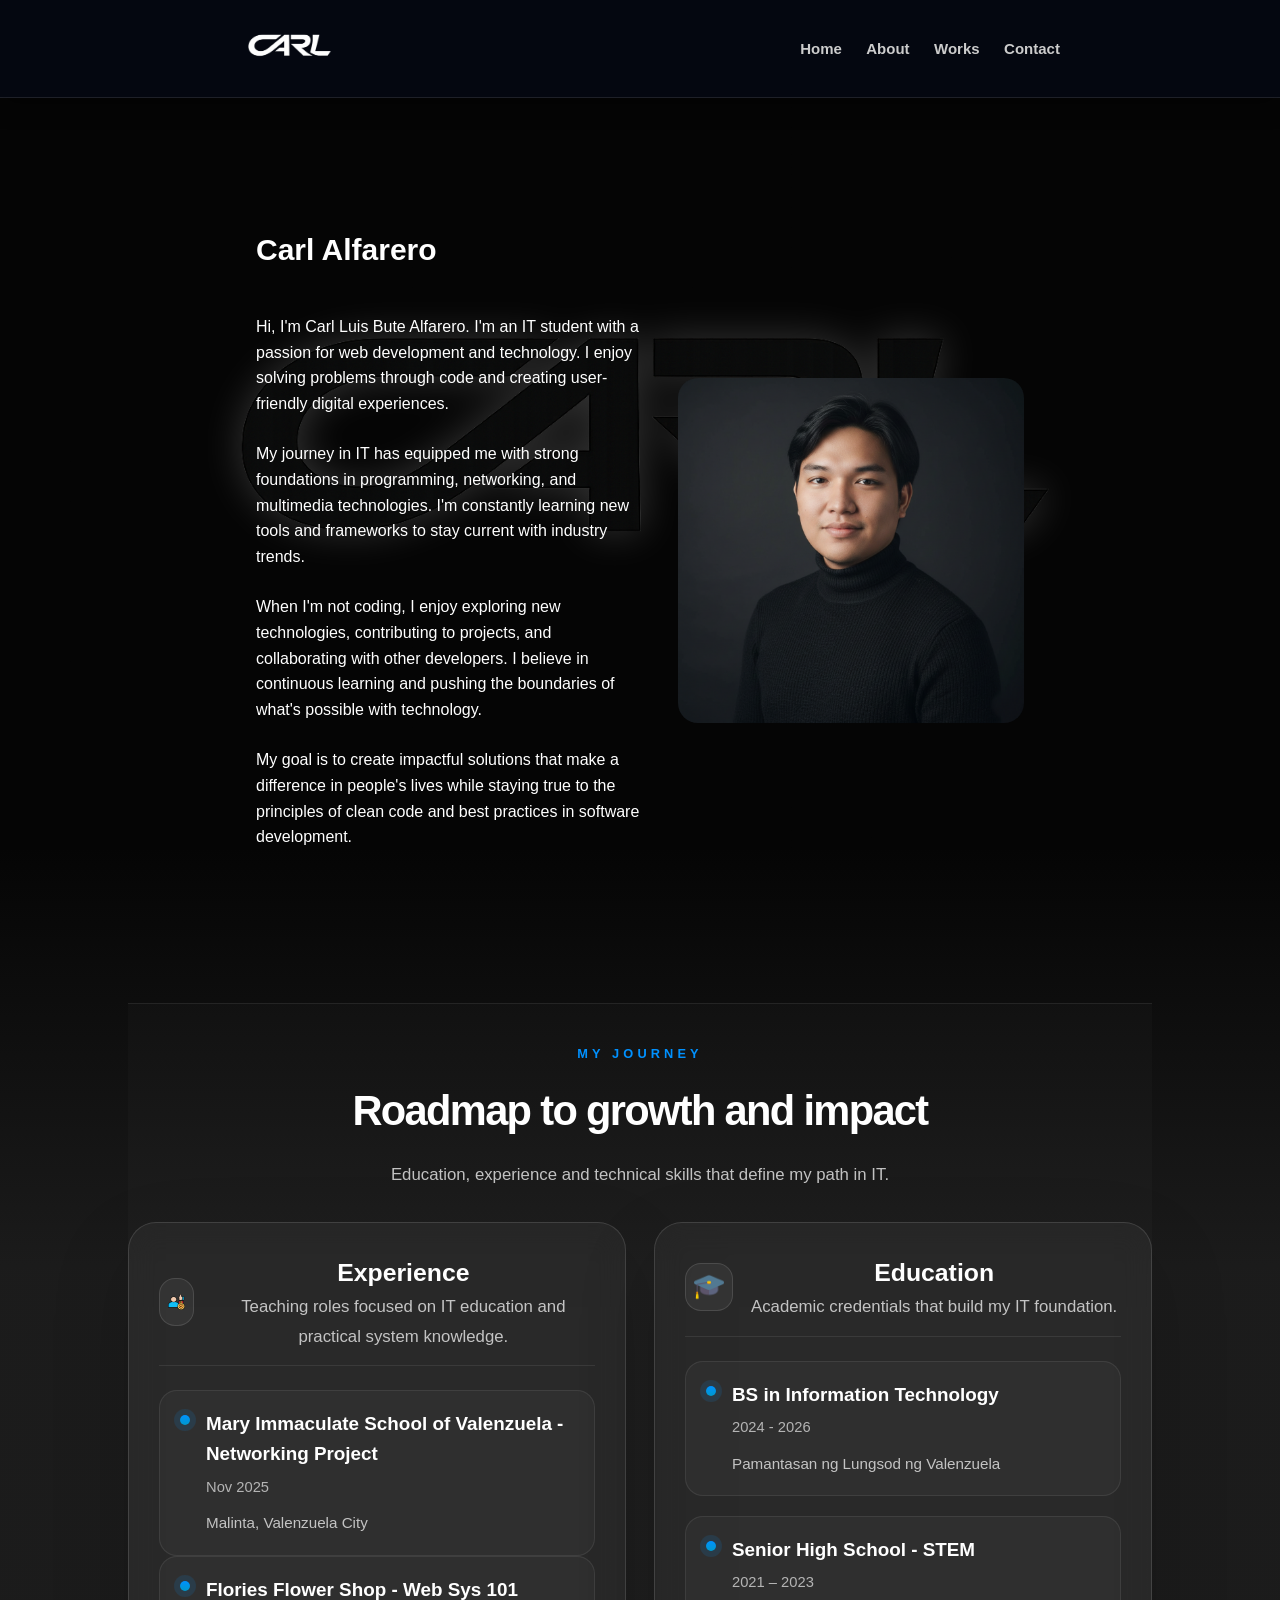
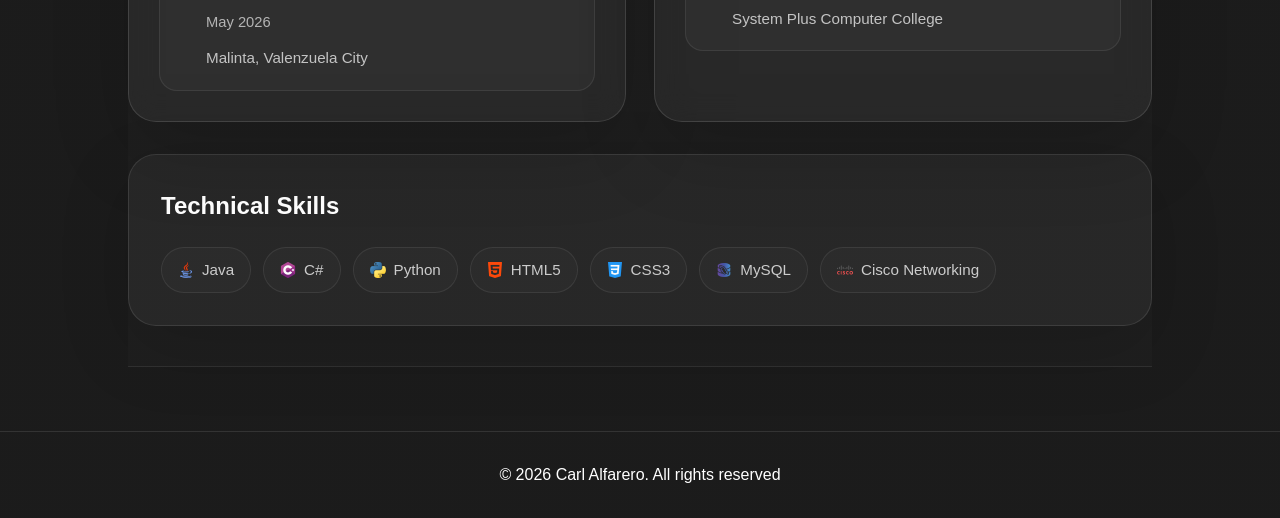
<file: Alfarero/about.html>
<!DOCTYPE html>
<html lang="en">
<head>
    <meta charset="UTF-8">
    <meta name="viewport" content="width=device-width, initial-scale=1.0">
    <title>About - Carl Alfarero</title>
    <link rel="stylesheet" href="css/style.css">
    <link rel="shortcut icon" href="images/favicon/ca_logo.png" type="image/x-icon">
</head>
<body>
    <header>
        <nav class="navbar">
            <div class="nav-container">
                <a href="index.html"><img src="images/carl_logo.png" alt="Carl Alfarero Logo"></a>
                <div class="nav-menu">
                    <a href="index.html">Home</a>
                    <a href="about.html">About</a>
                    <a href="works.html">Works</a>
                    <a href="contact.html">Contact</a>
                </div>
            </div>
        </nav>
    </header>

    <main>
        

        <section class="section-one">
            <div class="about-des">
                <h1>Carl Alfarero</h1>
                <p>
                    Hi, I'm Carl Luis Bute Alfarero. I'm an IT student with a passion for web development and technology. 
                    I enjoy solving problems through code and creating user-friendly digital experiences.
                </p>
                <p>
                    My journey in IT has equipped me with strong foundations in programming, networking, 
                    and multimedia technologies. I'm constantly learning new tools and frameworks to stay 
                    current with industry trends.
                </p>
                <p>
                    When I'm not coding, I enjoy exploring new technologies, contributing to projects, 
                    and collaborating with other developers. I believe in continuous learning and pushing 
                    the boundaries of what's possible with technology.
                </p>
                <p>
                    My goal is to create impactful solutions that make a difference in people's lives while 
                    staying true to the principles of clean code and best practices in software development.
                </p>
            </div>
            <div>
                <img src="images/profile.png" alt="Carl Alfarero - Profile Photo">
            </div>
            
        </section>

        <section class="section-journey">
            <div class="journey-header">
                <span class="journey-label">My Journey</span>
                <h2>Roadmap to growth and impact</h2>
                <p>Education, experience and technical skills that define my path in IT.</p>
            </div>

            <div class="journey-grid">
                <article class="journey-card">
                    <div class="card-top">
                        <span class="card-placeholder"><img src="images/credibility.png" alt=""></span>
                        <div>
                            <h3>Experience</h3>
                            <p>Teaching roles focused on IT education and practical system knowledge.</p>
                        </div>
                    </div>

                    <div class="journey-content">
                        <div class="journey-item">
                            <div class="journey-entry">
                                <span class="entry-marker"></span>
                                <div>
                                    <h4>Mary Immaculate School of Valenzuela - Networking Project</h4>
                                    <span class="journey-date">Nov 2025</span>
                                    <p>Malinta, Valenzuela City</p>
                                </div>
                            </div>
                        </div>
                    </div>

                     <div class="journey-content">
                        <div class="journey-item">
                            <div class="journey-entry">
                                <span class="entry-marker"></span>
                                <div>
                                    <h4>Flories Flower Shop - Web Sys 101</h4>
                                    <span class="journey-date">May 2026</span>
                                    <p>Malinta, Valenzuela City</p>
                                </div>
                            </div>
                        </div>
                    </div>
                </article>

                <article class="journey-card">
                    <div class="card-top">
                        <span class="card-placeholder"><img src="images/mortarboard.png" alt=""></span>
                        <div>
                            <h3>Education</h3>
                            <p>Academic credentials that build my IT foundation.</p>
                        </div>
                    </div>

                    <div class="journey-content">
                        <div class="journey-item">
                            <div class="journey-entry">
                                <span class="entry-marker"></span>
                                <div>
                                    <h4>BS in Information Technology</h4>
                                    <span class="journey-date">2024 - 2026</span>
                                    <p>Pamantasan ng Lungsod ng Valenzuela</p>
                                </div>
                            </div>
                        </div>
                        <div class="journey-item">
                            <div class="journey-entry">
                                <span class="entry-marker"></span>
                                <div>
                                    <h4>Senior High School - STEM</h4>
                                    <span class="journey-date">2021 – 2023</span>
                                    <p>System Plus Computer College</p>
                                </div>
                            </div>
                        </div>
                    </div>
                </article>
            </div>

            <div class="skill-section">
                <h3>Technical Skills</h3>
                <div class="skill-list">
                    <span class="skill-tag"> <img src="images/java.png" alt=""> Java</span>
                    <span class="skill-tag"><img src="images/c-sharp.png" alt="">C#</span>
                    <span class="skill-tag"><img src="images/python.png" alt="">Python</span>
                    <span class="skill-tag"><img src="images/html-5.png" alt="">HTML5</span>
                    <span class="skill-tag"><img src="images/css-3.png" alt="">CSS3</span>
                    <span class="skill-tag"><img src="images/mysql-database.png" alt="">MySQL</span>
                    <span class="skill-tag"><img src="images/cisco.png" alt="">Cisco Networking</span>
                </div>
            </div>
        </section>
    </main>
    <footer>
        <p>&copy; 2026 Carl Alfarero. All rights reserved</p>
    </footer>
</body>
</html>
</file>
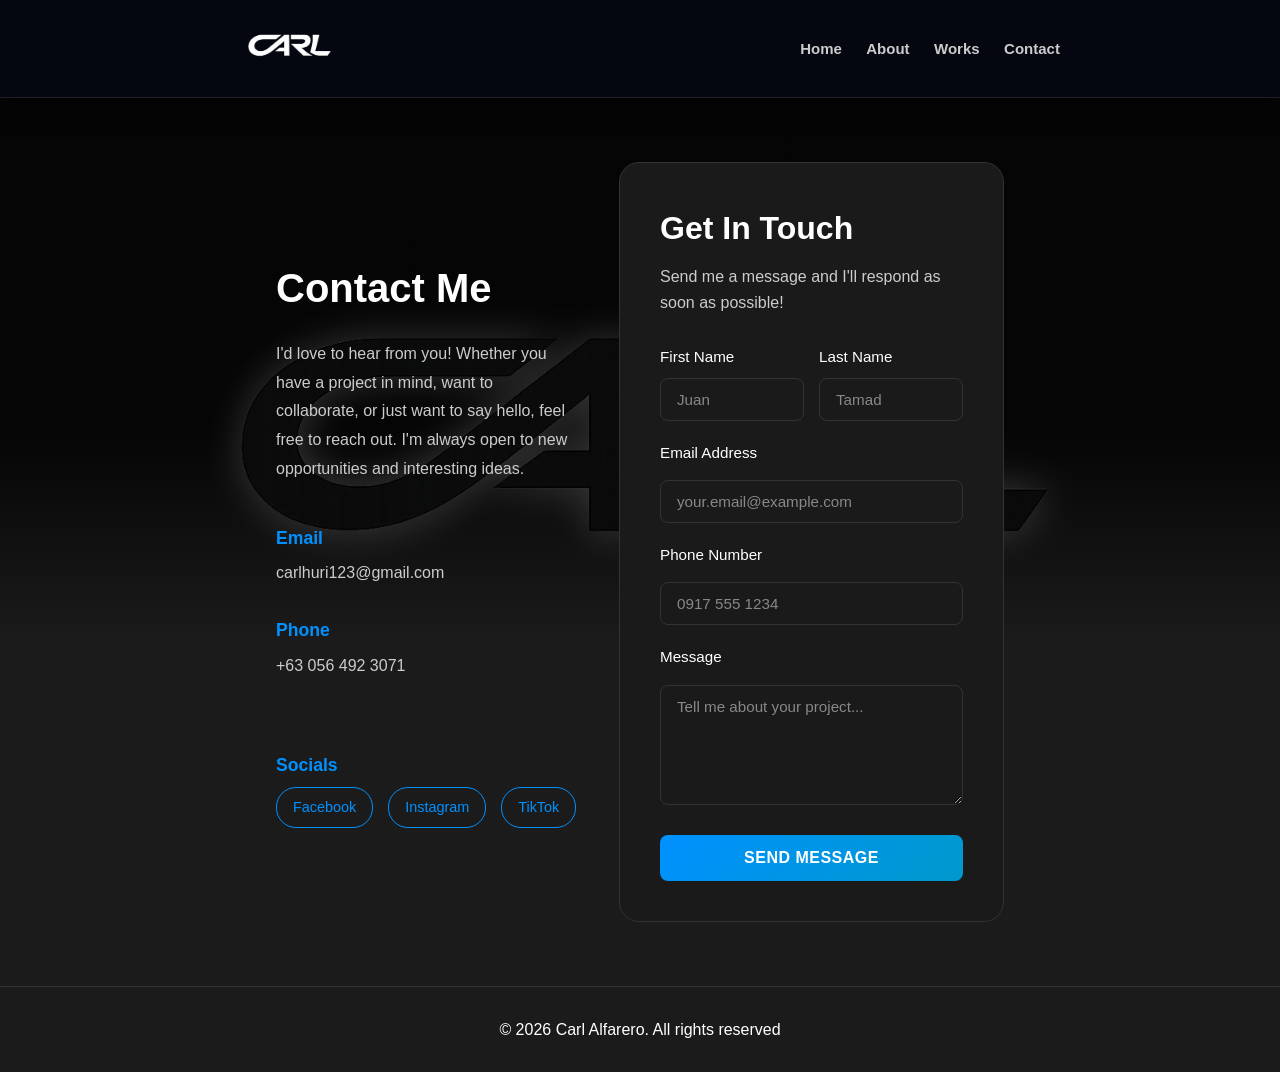
<file: Alfarero/contact.html>
<!DOCTYPE html>
<html lang="en">
<head>
    <meta charset="UTF-8">
    <meta name="viewport" content="width=device-width, initial-scale=1.0">
    <title>Contact - Carl Alfarero</title>
    <link rel="stylesheet" href="css/style.css">
    <link rel="shortcut icon" href="images/favicon/ca_logo.png" type="image/x-icon">
</head>
<body>
    <!-- Status Toast -->
    <div id="toast" class="toast" role="alert" aria-live="polite">
        <span id="toast-icon" class="toast-icon"></span>
        <span id="toast-msg"></span>
    </div>
    <header>
        <nav class="navbar">
            <div class="nav-container">
                <a href="index.html"><img src="images/carl_logo.png" alt="Carl Alfarero Logo"></a>
                <div class="nav-menu">
                    <a href="index.html">Home</a>
                    <a href="about.html">About</a>
                    <a href="works.html">Works</a>
                    <a href="contact.html">Contact</a>
                </div>
            </div>
        </nav>
    </header>
    <main>
        <section class="contact-section">
            <div class="contact-left">
                <h1>Contact Me</h1>
                <p>I'd love to hear from you! Whether you have a project in mind, want to collaborate, or just want to say hello, feel free to reach out. I'm always open to new opportunities and interesting ideas.</p>
                <div class="contact-info">
                    <div class="info-item">
                        <h3>Email</h3>
                        <a href="mailto:carlhuri123@gmail.com">carlhuri123@gmail.com</a>
                    </div>
                    <div class="info-item">
                        <h3>Phone</h3>
                        <p>+63 056 492 3071</p>
                    </div>
                    <div class="info-item">
                        <h3>Socials</h3>
                        <div class="social-links">
                            <a href="https://www.facebook.com/carl.alfarero.58/" target="_blank">Facebook</a>
                            <a href="https://www.instagram.com/carlyyluis/" target="_blank">Instagram</a>
                            <a href="https://www.tiktok.com/@carlalfarero?lang=en" target="_blank">TikTok</a>
                        </div>
                    </div>
                </div>
            </div>

            
            <div class="contact-right">
                <h1>Get In Touch</h1>
                <p>Send me a message and I'll respond as soon as possible!</p>
                
                <form class="form137" method="POST" action="https://formspree.io/f/xyezrrre">
                    <div>
                        <div class="form-group">
                            <label for="firstName">First Name</label>
                            <input type="text" id="firstName" name="firstName" placeholder="Juan" required>
                        </div>
                        <div class="form-group">
                            <label for="lastName">Last Name</label>
                            <input type="text" id="lastName" name="lastName" placeholder="Tamad" required>
                        </div>
                    </div>
                    <div class="form-group">
                        <label for="email">Email Address</label>
                        <input type="email" id="email" name="email" placeholder="your.email@example.com" required>
                    </div>
                    <div class="form-group">
                        <label for="phone">Phone Number</label>
                        <input type="tel" id="phone" name="phone" placeholder="0917 555 1234">
                    </div>
                    <div class="form-group">
                        <label for="message">Message</label>
                        <textarea id="message" name="message" placeholder="Tell me about your project..." rows="5" required></textarea>
                    </div>
                    <button type="submit" class="submit-btn">Send Message</button>
                </form>
            </div>
            
        </section>
    </main>
    <footer>
        <p>&copy; 2026 Carl Alfarero. All rights reserved</p>
    </footer>
    <script>
        const form  = document.querySelector('.form137');
        const toast = document.getElementById('toast');
        const icon  = document.getElementById('toast-icon');
        const msg   = document.getElementById('toast-msg');
        const btn   = form.querySelector('.submit-btn');
    
        function showToast(type, text) {
            toast.classList.remove('toast--success', 'toast--error');
            toast.classList.add(type === 'success' ? 'toast--success' : 'toast--error', 'toast--visible');
            icon.textContent = type === 'success' ? '✓' : '✕';
            msg.textContent = text;
            setTimeout(() => toast.classList.remove('toast--visible'), 5000);
        }
    
        form.addEventListener('submit', async (e) => {
            e.preventDefault();
            btn.disabled = true;
            btn.textContent = 'Sending...';
    
            try {
                const res = await fetch(form.action, {
                    method: 'POST',
                    body: new FormData(form),
                    headers: { 'Accept': 'application/json' }
                });
    
                if (res.ok) {
                    showToast('success', "Message sent! I'll get back to you soon.");
                    form.reset();
                } else {
                    showToast('error', 'Something went wrong. Please try again.');
                }
            } catch (err) {
                showToast('error', 'Network error. Please check your connection and try again.');
            }
    
            btn.disabled = false;
            btn.textContent = 'Send Message';
        });
    </script>
</body>
</html>
</file>
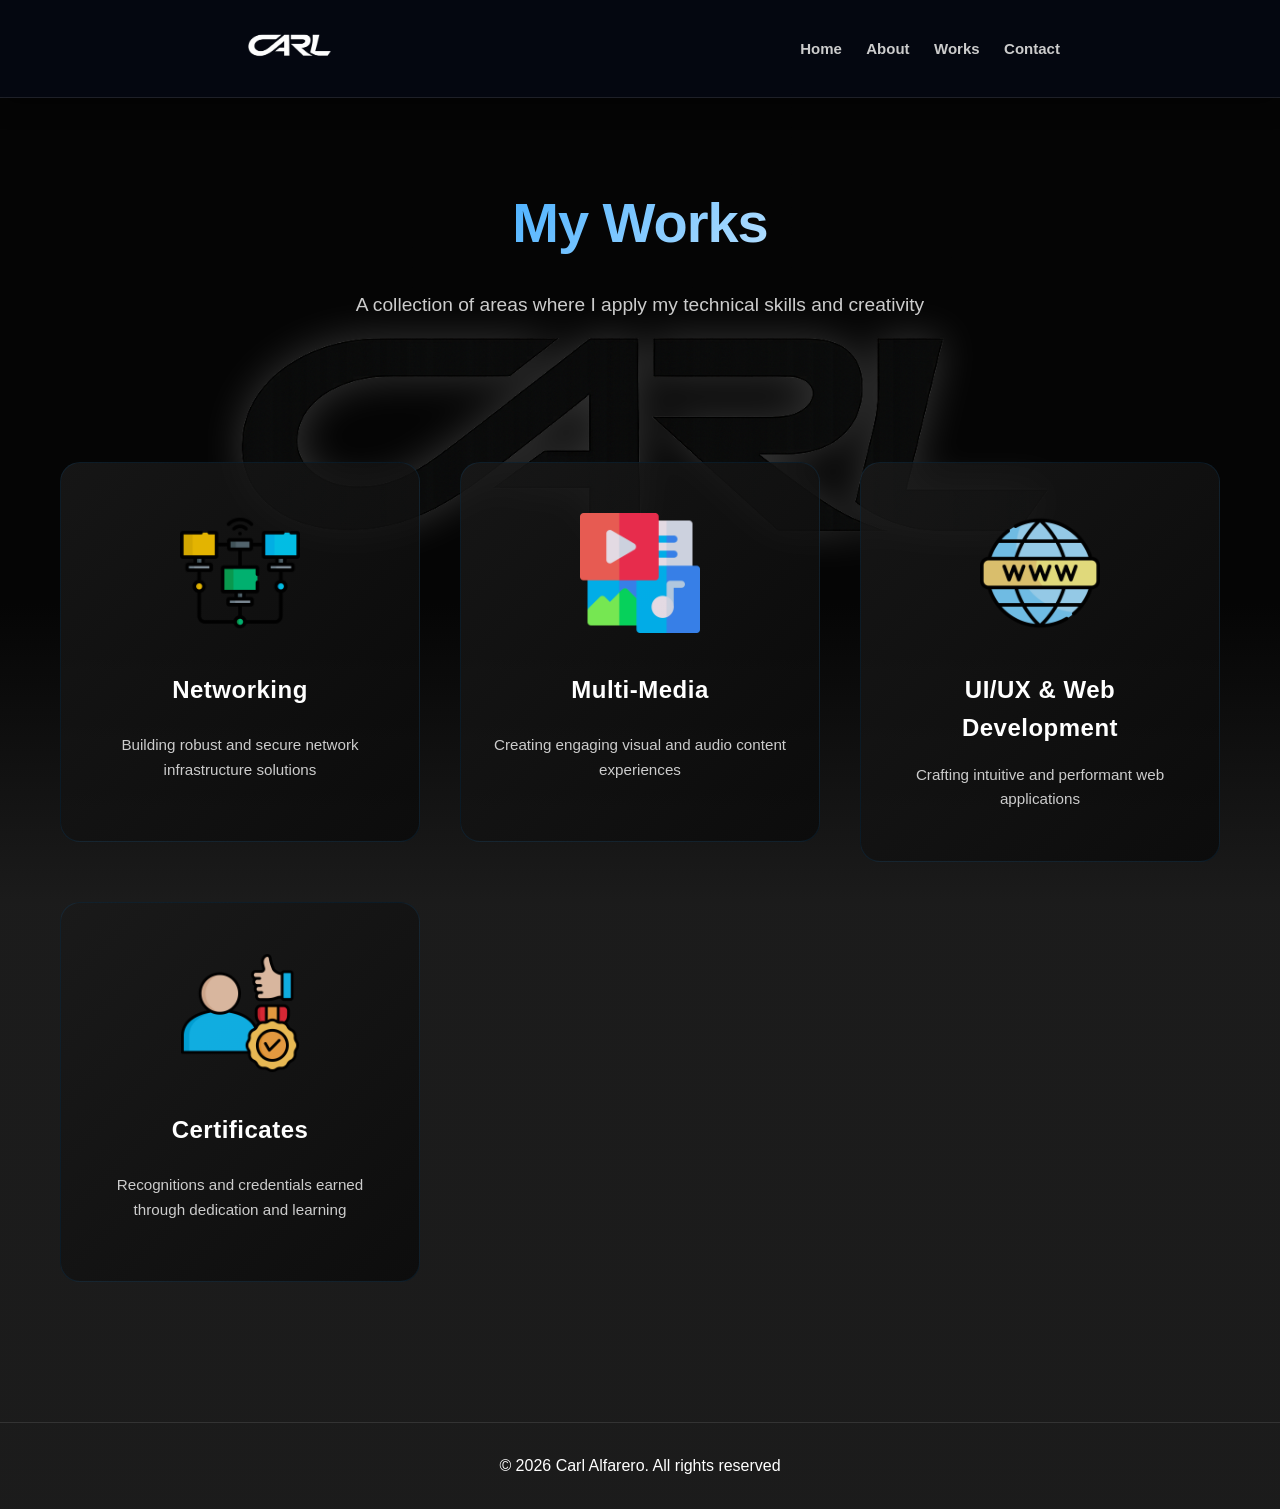
<file: Alfarero/works.html>
<!DOCTYPE html>
<html lang="en">
<head>
    <meta charset="UTF-8">
    <meta name="viewport" content="width=device-width, initial-scale=1.0">
    <title>Works - Carl Alfarero</title>
    <link rel="stylesheet" href="css/style.css">
    <link rel="shortcut icon" href="images/favicon/ca_logo.png" type="image/x-icon">
</head>
<body>
    <header>
        <nav class="navbar">
            <div class="nav-container">
                <a href="index.html"><img src="images/carl_logo.png" alt="Carl Alfarero Logo"></a>
                <div class="nav-menu">
                    <a href="index.html">Home</a>
                    <a href="about.html">About</a>
                    <a href="works.html">Works</a>
                    <a href="contact.html">Contact</a>
                </div>
            </div>
        </nav>
    </header>
    <main>
        <section class="works-intro">
            <h1>My Works</h1>
            <p>A collection of areas where I apply my technical skills and creativity</p>
        </section>

        <section class="works-section">
            <div class="main-body">
                <div class="grid-container">
                    <a href="networking.html" class="item-link">
                        <div class="item">
                            <div class="item-card">
                                <div class="item-icon">
                                    <img src="images/local-area-network.png" alt="Networking Icon">
                                </div>
                                <h2>Networking</h2>
                                <p class="item-description">Building robust and secure network infrastructure solutions</p>
                            </div>
                        </div>
                    </a>
                    <a href="multimedia.html" class="item-link">
                        <div class="item">
                            <div class="item-card">
                                <div class="item-icon">
                                    <img src="images/multimedia.png" alt="Multimedia Icon">
                                </div>
                                <h2>Multi-Media</h2>
                                <p class="item-description">Creating engaging visual and audio content experiences</p>
                            </div>
                        </div>
                    </a>
                    <a href="web-development.html" class="item-link">
                        <div class="item">
                            <div class="item-card">
                                <div class="item-icon">
                                    <img src="images/world-wide-web.png" alt="Web Development Icon">
                                </div>
                                <h2>UI/UX & Web Development</h2>
                                <p class="item-description">Crafting intuitive and performant web applications</p>
                            </div>
                        </div>
                    <a href="certificates.html" class="item-link">
                        <div class="item">
                            <div class="item-card">
                                <div class="item-icon">
                                    <img src="images/credibility.png" alt="Certificates Icon">
                                </div>
                                <h2>Certificates</h2>
                                <p class="item-description">Recognitions and credentials earned through dedication and learning</p>
                            </div>
                        </div>
                    </a>
                </div>
            </div>
        </section>
    <footer>
        <p>&copy; 2026 Carl Alfarero. All rights reserved</p>
    </footer>
</body>
</html>
</file>
<file: Alfarero/css/style.css>
:root {
    --primary-color: #0091ff;
    --secondary-color: #0099cc;
    --accent-color: #ff6b9d;
    --dark-bg: #0a0a0aed;
    --darker-bg: #050505;
    --light-bg: #1a1a1a;
    --text-dark: #ffffff;
    --text-light: #cccccc;
    --text-muted: #888888;
    --border-color: #333333;
    --card-bg: #1a1a1a;
    --hover-bg: #2a2a2a;
    --border-radius: 12px;
    --transition: all 0.3s ease;
    --glow: 0 0 20px rgba(0, 212, 255, 0.3);
    --glow-hover: 0 0 30px rgba(0, 212, 255, 0.5);
}

* {
    margin: 0;
    padding: 0;
    box-sizing: border-box;
}

html {
    scroll-behavior: smooth;
}

body {
    font-family: 'Poppins', 'Segoe UI', Tahoma, Geneva, Verdana, sans-serif;
    color: var(--text-dark);
    line-height: 1.6;
    background: linear-gradient(0deg, var(--dark-bg) 40%, var(--darker-bg) 60%);
    min-height: 100vh;
    animation: slideInUp 0.8s ease;
}

h1, h2, h3, h4, h5, h6 {
    font-family: 'Bebas Neue', 'Poppins', 'Segoe UI', sans-serif;
}

p, a, li, span, button {
    font-family: 'Poppins', 'Segoe UI', Tahoma, Geneva, Verdana, sans-serif;
}

@keyframes slideInUp {
    from {
        opacity: 0;
        transform: translateY(30px);
    }
    to {
        opacity: 1;
        transform: translateY(0);
    }
}

main {
    position: relative;
}

main::before {
    content: '';
    position: fixed;
    top: 0;
    left: 0;
    width: 100vw;
    height: 100vh;
    background-image: url(../images/carl_logo_black.png);
    background-position: center;
    background-repeat: no-repeat;
    background-size: 100%;
    background-attachment: fixed;
    filter: drop-shadow(0 0 20px rgba(255, 255, 255, 0.192));
    z-index: -1000;
    pointer-events: none;
}

.index-main > * {
    position: relative;
    z-index: 1;
}

header {
    position: sticky;
    top: 0;
    z-index: 1000;
    background: rgba(5, 8, 20, 0.75);
    backdrop-filter: blur(5px);
    box-shadow: 0 8px 20px rgba(0, 0, 0, 0.35);
}

.navbar {
    width: 100%;
    border-bottom: 1px solid rgba(255, 255, 255, 0.1);
    padding: 20px 0px;
    background: transparent;
}

.nav-container a {
    color: #e5f5ff;
    font-weight: 600;
    transition: color 0.2s ease, transform 0.2s ease;
}

.nav-container a:hover {
    color: var(--primary-color);
    transform: translateY(-2px);
}

.home-text {
    text-align: center;
    margin: 10% 0 8%;
    color: #f3f8ff;
}

.home-text h1 {
    font-size: 90px;
    letter-spacing: 1px;
    text-shadow: 0 10px 20px rgba(0, 0, 0, 0.5);
}

.home-text h2 {
    font-size: 40px;
    font-weight: 700;
    color: var(--primary-color);
}


.nav-container {
    display: flex;
    justify-content: space-between;
    justify-content: space-around;
    width: 100%;
    align-items: center;
}

.nav-container img {
    width: 100px;
}

.nav-container a {
    text-decoration: none;
    color: var(--text-light);
    font-size: 15px;
    font-weight: bold;
    margin-left: 20px;
    transition: 0.3s ease;
}

.nav-container a:hover {
    color: var(--primary-color);
}

footer {
    max-width: 100%;
    border-top: 1px solid var(--border-color);
    padding: 30px 0px;
    text-align: center;
}

footer a p{
    font-size: 15px;
}

footer a{
    font-size: 15px;
    text-align: center;
    text-decoration: none;
    color: var(--text-dark);
}

.home-text {
    text-align: center;
    margin: 14%;
}

.home-text h1 {
    font-size: 90px;
    margin-bottom: 25px;
    animation: slideInUp 0.8s ease 0.2s backwards;
}

.home-text h2 {
    font-size: 40px;
    font-weight: bold;
    color: var(--primary-color);
    margin-bottom: 10px;
    animation: slideInUp 0.8s ease 0.4s backwards;
}

.home-text p {
    font-size: 20px;
    animation: slideInUp 0.8s ease 0.6s backwards;
}

.home-text div {
    display: flex;
    justify-content: center;
    margin-top: 30px;
    animation: slideInUp 0.8s ease 0.8s backwards;
}

.home-text div a {
    padding: 15px 30px;
    border-radius: 15px;
    text-decoration: none;
}

.primary-btn {
    padding: 20px 30px;
    border-radius: 10px;
    color: var(--text-dark);
    margin-right: 20px;
    background-color: #0099cc;
    transition: 0.5s ease;
}
.primary-btn:hover {
    transform: translateY(-3px);
    box-shadow: var(--glow);
}

.secondary-btn {
    background-color: var(--dark-bg);
    border: 2px solid;
    border-color: var(--primary-color);
    color: var(--primary-color);
    transition: 0.5s ease;
}

.secondary-btn:hover {
    transform: translateY(-3px);
    box-shadow: var(--glow-hover);
}

.section-one {
    display: flex;
    flex-direction: row;
    margin: 0 auto;
    max-width: 60%;
    margin-top: 10%;
    margin-bottom: 10%;
    gap: 5%;
}

.about-des {
    display: flex;
    flex-direction: column;
    align-items: center;
    max-width: 50%;
}

.about-des h1 {
    margin-bottom: 40px;
    font-size: 30px;
    align-self: flex-start;
}

.about-des p{
    margin-bottom: 25px;
}

.section-one div {
    display: flex;
    align-items: center;
}

.section-one img {
    width: 100%;
    height: auto;
    border-radius: 20px;
}

.section-journey {
    display: flex;
    flex-direction: column;
    margin: 5% 10%;
    margin-top: 8%;
    text-align: center;
    gap: 32px;
    padding: 40px 0;
    background: rgba(255, 255, 255, 0.02);
    border-top: 1px solid rgba(255, 255, 255, 0.08);
    border-bottom: 1px solid rgba(255, 255, 255, 0.08);
}

.section-journey .journey-header {
    display: flex;
    flex-direction: column;
    align-items: center;
    gap: 14px;
    max-width: 780px;
    margin: 0 auto;
}

.journey-label {
    color: var(--primary-color);
    font-size: 0.8rem;
    letter-spacing: 0.32em;
    text-transform: uppercase;
    font-weight: 700;
}

.section-journey h2 {
    font-size: 2.6rem;
    margin: 0;
    letter-spacing: -0.04em;
    color: var(--text-dark);
}

.section-journey p {
    font-size: 1.05rem;
    color: var(--text-light);
    opacity: 0.95;
    line-height: 1.85;
    max-width: 700px;
}

.journey-grid {
    display: grid;
    grid-template-columns: repeat(2, minmax(0, 1fr));
    gap: 28px;
}

.journey-card {
    background: rgba(255, 255, 255, 0.045);
    border: 1px solid rgba(255, 255, 255, 0.12);
    border-radius: 28px;
    padding: 30px;
    box-shadow: 0 30px 80px rgba(0, 0, 0, 0.16);
    backdrop-filter: blur(14px);
    overflow: hidden;
}

.card-top {
    display: flex;
    align-items: center;
    gap: 18px;
    margin-bottom: 24px;
    padding-bottom: 14px;
    border-bottom: 1px solid rgba(255, 255, 255, 0.08);
}

.card-placeholder {
    width: 48px;
    height: 48px;
    border-radius: 16px;
    background: rgba(255, 255, 255, 0.05);
    border: 1px solid rgba(255, 255, 255, 0.12);
}

.card-placeholder img {
    width: 100%;
    height: 100%;
    object-fit: contain;
    padding: 8px;
}

.journey-card h3 {
    margin: 0;
    font-size: 1.55rem;
    color: var(--text-dark);
}

.journey-card p {
    margin: 0;
    color: var(--text-light);
    line-height: 1.75;
}

.journey-content {
    display: flex;
    flex-direction: column;
    gap: 20px;
}

.journey-item {
    border: 1px solid rgba(255, 255, 255, 0.08);
    border-radius: 18px;
    padding: 18px 20px;
    background: rgba(255, 255, 255, 0.03);
}

.journey-entry {
    display: flex;
    gap: 16px;
    align-items: flex-start;
}

.entry-marker {
    flex-shrink: 0;
    width: 10px;
    height: 10px;
    margin-top: 6px;
    border-radius: 999px;
    background: linear-gradient(180deg, var(--primary-color), var(--secondary-color));
    box-shadow: 0 0 0 6px rgba(0, 145, 255, 0.12);
}

.journey-item {
    text-align: left;
}

.journey-item h4 {
    margin: 0 0 6px;
    font-size: 1.18rem;
    color: var(--text-dark);
}

.journey-date {
    display: block;
    color: var(--text-light);
    opacity: 0.85;
    font-size: 0.92rem;
    margin-bottom: 10px;
}

.journey-item p {
    margin: 0;
    color: var(--text-light);
    line-height: 1.8;
    font-size: 0.95rem;
}

.skill-section {
    background: rgba(255, 255, 255, 0.04);
    border: 1px solid rgba(255, 255, 255, 0.1);
    border-radius: 28px;
    padding: 32px;
    box-shadow: 0 24px 70px rgba(0, 0, 0, 0.16);
    text-align: left;
}

.skill-section h3 {
    margin: 0 0 22px;
    font-size: 1.45rem;
    color: var(--text-dark);
}

.skill-list {
    display: flex;
    gap: 12px;
}

.skill-tag {
    display: inline-flex;
    align-items: center;
    justify-content: center;
    padding: 10px 16px;
    border-radius: 999px;
    border: 1px solid rgba(255, 255, 255, 0.12);
    color: var(--text-light);
    background: rgba(255, 255, 255, 0.03);
    font-size: 0.95rem;
}

.skill-section h3 {
    margin: 0 0 22px;
    font-size: 1.5rem;
    color: var(--text-dark);
}

.skill-list {
    display: flex;
    gap: 12px;
    justify-content: flex-start;
}

.skill-tag {
    display: inline-flex;
    align-items: center;
    justify-content: center;
    padding: 10px 16px;
    border-radius: 999px;
    border: 1px solid rgba(255, 255, 255, 0.08);
    color: var(--text-light);
    background: rgba(255, 255, 255, 0.02);
    font-size: 0.95rem;
}

.skill-tag img {
    width: 16px;
    height: 16px;
    margin-right: 8px;
}

.contact-section {
    display: flex;
    justify-content: space-between;
    gap: 40px;
    margin: auto;
    max-width: 60%;
    width: 100%;
    margin-top: 5%;
    margin-bottom: 5%;
    padding: 0 20px;
}

.contact-left {
    display: flex;
    flex-direction: column;
    flex: 1;
    min-width: 0;
    justify-content: center;
}

.contact-left h1 {
    margin-top: 0;
    text-align: left;
    margin-bottom: 20px;
    font-size: 2.5rem;
}

.contact-left p {
    color: var(--text-light);
    margin-bottom: 40px;
    line-height: 1.8;
}

.contact-info {
    display: flex;
    flex-direction: column;
    gap: 30px;
}

.info-item h3 {
    color: var(--primary-color);
    margin-bottom: 8px;
    font-size: 1.1rem;
}

.info-item a,
.info-item p {
    color: var(--text-light);
    text-decoration: none;
    transition: color 0.3s ease;
}

.info-item a:hover {
    color: var(--primary-color);
}

.social-links {
    display: flex;
    gap: 15px;
}

.social-links a {
    color: var(--primary-color);
    border: 1px solid var(--primary-color);
    padding: 8px 16px;
    border-radius: 20px;
    font-size: 0.9rem;
    transition: all 0.3s ease;
}

.social-links a:hover {
    background-color: var(--primary-color);
    color: var(--dark-bg);
}

.contact-right {
    display: flex;
    flex-direction: column;
    background-color: var(--card-bg);
    color: var(--text-dark);
    padding: 40px;
    border-radius: 20px;
    border: 1px solid var(--border-color);
    flex: 1;
    min-width: 0;
}

.contact-right h1 {
    font-size: 2rem;
    margin-bottom: 10px;
}

.contact-right p {
    margin-bottom: 30px;
    color: var(--text-light);
}

.form137 {
    display: flex;
    flex-direction: column;
    gap: 20px;
}

.form137 > div {
    display: flex;
    gap: 15px;
}

.form-group {
    display: flex;
    flex-direction: column;
    flex: 1;
    gap: 8px;
}

.form-group label {
    color: var(--text-dark);
    font-weight: 500;
    font-size: 0.95rem;
}

input,
textarea {
    padding: 12px 16px;
    width: 100%;
    border-radius: 8px;
    border: 1px solid var(--border-color);
    background-color: var(--light-bg);
    color: var(--text-dark);
    font-family: 'Poppins', 'Segoe UI', Tahoma, Geneva, Verdana, sans-serif;
    font-size: 0.95rem;
    transition: all 0.3s ease;
}

input::placeholder,
textarea::placeholder {
    color: var(--text-muted);
}

input:hover,
textarea:hover {
    border-color: var(--primary-color);
    background-color: var(--hover-bg);
}

input:focus,
textarea:focus {
    outline: none;
    border-color: var(--primary-color);
    background-color: var(--light-bg);
    box-shadow: 0 0 0 3px rgba(0, 145, 255, 0.1);
}

textarea {
    resize: vertical;
    min-height: 120px;
}

.submit-btn {
    padding: 14px 30px;
    background: linear-gradient(135deg, var(--primary-color), var(--secondary-color));
    color: var(--text-dark);
    border: none;
    border-radius: 8px;
    font-weight: 600;
    font-size: 1rem;
    cursor: pointer;
    transition: all 0.3s ease;
    margin-top: 10px;
    text-transform: uppercase;
    letter-spacing: 0.5px;
}

.submit-btn:hover {
    transform: translateY(-2px);
    box-shadow: 0 10px 25px rgba(0, 145, 255, 0.3);
}

.submit-btn:active {
    transform: translateY(0);
}

.main-body {
    margin: 0 auto;
    max-width: 1200px;
    padding: 60px 20px;
}

.works-intro {
    text-align: center;
    padding: 80px 40px 60px;
    max-width: 800px;
    margin: 0 auto;
}

.works-intro h1 {
    font-size: 3.5rem;
    margin-bottom: 20px;
    font-weight: 700;
    letter-spacing: -1px;
    background: linear-gradient(135deg, var(--primary-color), var(--text-dark));
    -webkit-background-clip: text;
    -webkit-text-fill-color: transparent;
    background-clip: text;
}

.works-intro p {
    font-size: 1.2rem;
    color: var(--text-light);
    font-weight: 300;
    line-height: 1.8;
}

.works-section {
    padding: 20px 0 80px;
}

.item {
    display: flex;
    flex-direction: column;
    justify-content: flex-start;
    align-items: center;
    height: 100%;
}

.item-card {
    display: flex;
    flex-direction: column;
    align-items: center;
    justify-content: flex-start;
    width: 100%;
    padding: 50px 30px;
    background: linear-gradient(135deg, rgba(26, 26, 26, 0.8) 0%, rgba(10, 10, 10, 0.8) 100%);
    border: 1px solid rgba(0, 145, 255, 0.1);
    border-radius: 20px;
    transition: all 0.45s ease;
    text-align: center;
    min-height: 380px;
    position: relative;
    overflow: hidden;
}

.item-card::before {
    content: '';
    position: absolute;
    top: -50%;
    left: -50%;
    width: 200%;
    height: 200%;
    background: radial-gradient(circle, rgba(0, 145, 255, 0.08) 0%, transparent 70%);
    opacity: 0;
    transition: opacity 0.45s ease;
}

.item-card::after {
    content: '';
    position: absolute;
    inset: 0;
    background: linear-gradient(135deg, rgba(0, 145, 255, 0.05) 0%, rgba(255, 107, 157, 0.02) 100%);
    opacity: 0;
    transition: opacity 0.45s ease;
    border-radius: 20px;
}

.item:hover .item-card {
    border-color: rgba(0, 145, 255, 0.4);
    background: linear-gradient(135deg, rgba(26, 26, 26, 0.95) 0%, rgba(10, 10, 10, 0.95) 100%);
    transform: translateY(-8px);
    box-shadow: 0 20px 50px rgba(0, 145, 255, 0.15);
}

.item:hover .item-card::before {
    opacity: 1;
}

.item:hover .item-card::after {
    opacity: 1;
}

.item-icon {
    position: relative;
    z-index: 2;
    margin-bottom: 30px;
}

.item img {
    width: 120px;
    height: 120px;
    filter: grayscale(0%);
    transition: all 0.45s cubic-bezier(0.4, 0, 0.2, 1);
    opacity: 0.9;
}

.item:hover img {
    filter: drop-shadow(0 0 20px var(--text-light));
    transform: scale(1.15);
    opacity: 1;
}

.item h2 {
    position: relative;
    z-index: 2;
    font-size: 1.5rem;
    margin-bottom: 15px;
    letter-spacing: 0.5px;
    font-weight: 600;
    color: var(--text-dark);
    transition: color 0.45s ease;
}

.item:hover h2 {
    color: var(--primary-color);
}

.item-description {
    position: relative;
    z-index: 2;
    font-size: 0.95rem;
    color: var(--text-light);
    line-height: 1.6;
    font-weight: 300;
    flex-grow: 1;
    display: flex;
    align-items: center;
    transition: color 0.45s ease;
}

.item:hover .item-description {
    color: var(--text-dark);
}

.grid-container {
    display: grid;
    grid-template-columns: repeat(auto-fit, minmax(300px, 1fr));
    gap: 40px;
    align-items: stretch;
}

.item-link {
    text-decoration: none;
    color: inherit;
    display: block;
    cursor: pointer;
}

.content-section {
    padding: 60px 0;
}

.placeholder-content {
    display: grid;
    grid-template-columns: 1fr;
    gap: 40px;
    margin-bottom: 60px;
}

.placeholder-card {
    padding: 40px 30px;
    background: linear-gradient(135deg, rgba(26, 26, 26, 0.8) 0%, rgba(10, 10, 10, 0.8) 100%);
    border: 1px solid rgba(0, 145, 255, 0.1);
    border-radius: 15px;
    transition: all 0.3s ease;
}

.placeholder-card:hover {
    border-color: rgba(0, 145, 255, 0.3);
    background: linear-gradient(135deg, rgba(26, 26, 26, 0.95) 0%, rgba(10, 10, 10, 0.95) 100%);
    transform: translateY(-5px);
    box-shadow: 0 15px 40px rgba(0, 145, 255, 0.1);
}

.placeholder-card h2 {
    font-size: 1.5rem;
    margin-bottom: 15px;
    color: var(--primary-color);
    font-weight: 600;
}

.placeholder-card p {
    color: var(--text-light);
    line-height: 1.8;
    font-weight: 300;
}

.back-button {
    text-align: center;
    margin-top: 40px;
}

.btn-back {
    display: inline-block;
    padding: 12px 30px;
    background: linear-gradient(135deg, var(--primary-color), var(--secondary-color));
    color: var(--text-dark);
    text-decoration: none;
    border-radius: 8px;
    font-weight: 600;
    transition: all 0.3s ease;
}

.btn-back:hover {
    transform: translateY(-2px);
    box-shadow: 0 10px 25px rgba(0, 145, 255, 0.3);
}

.work-section {
    margin-bottom: 80px;
}

.work-section:last-of-type {
    margin-bottom: 60px;
}

.section-title {
    font-size: 2rem;
    color: var(--primary-color);
    margin-bottom: 40px;
    text-align: center;
    font-weight: 600;
    position: relative;
}

.section-title::after {
    content: '';
    position: absolute;
    bottom: -10px;
    left: 50%;
    transform: translateX(-50%);
    width: 60px;
    height: 3px;
    background: linear-gradient(90deg, var(--primary-color), var(--accent-color));
    border-radius: 2px;
}

.multimedia-gallery {
    display: grid;
    grid-template-columns: repeat(auto-fit, minmax(300px, 1fr));
    gap: 30px;
    margin-bottom: 60px;
}

.gallery-item {
    position: relative;
    border-radius: 15px;
    overflow: hidden;
    background: linear-gradient(135deg, rgba(26, 26, 26, 0.8) 0%, rgba(10, 10, 10, 0.8) 100%);
    border: 1px solid rgba(0, 145, 255, 0.1);
    transition: all 0.4s cubic-bezier(0.4, 0, 0.2, 1);
    cursor: pointer;
}

.gallery-item:hover {
    transform: translateY(-8px);
    border-color: rgba(0, 145, 255, 0.4);
    box-shadow: 0 20px 50px rgba(0, 145, 255, 0.2);
}

.gallery-item img {
    width: 100%;
    height: 250px;
    object-fit: cover;
    display: block;
    transition: all 0.4s ease;
}

.gallery-item:hover img {
    transform: scale(1.05);
    filter: brightness(1.1);
}

.gallery-overlay {
    position: absolute;
    bottom: 0;
    left: 0;
    right: 0;
    background: linear-gradient(to top, rgba(0, 0, 0, 0.9) 0%, rgba(0, 0, 0, 0.3) 100%);
    padding: 30px 20px 20px;
    color: white;
    transform: translateY(20px);
    transition: all 0.4s cubic-bezier(0.4, 0, 0.2, 1);
}

.gallery-item:hover .gallery-overlay {
    transform: translateY(0);
}

.gallery-overlay h3 {
    font-size: 1.2rem;
    margin-bottom: 8px;
    font-weight: 600;
    color: var(--primary-color);
}

.gallery-overlay p {
    font-size: 0.9rem;
    color: var(--text-light);
    margin: 0;
    opacity: 0.9;
}

.coming-soon-content {
    display: flex;
    justify-content: center;
    margin-bottom: 60px;
}

.coming-soon-card {
    max-width: 600px;
    padding: 50px 40px;
    background: linear-gradient(135deg, rgba(26, 26, 26, 0.8) 0%, rgba(10, 10, 10, 0.8) 100%);
    border: 1px solid rgba(0, 145, 255, 0.1);
    border-radius: 20px;
    text-align: center;
    transition: all 0.3s ease;
}

.coming-soon-card:hover {
    border-color: rgba(0, 145, 255, 0.3);
    background: linear-gradient(135deg, rgba(26, 26, 26, 0.95) 0%, rgba(10, 10, 10, 0.95) 100%);
    transform: translateY(-5px);
    box-shadow: 0 15px 40px rgba(0, 145, 255, 0.1);
}

.coming-soon-icon {
    font-size: 4rem;
    margin-bottom: 20px;
    display: block;
}

.coming-soon-card h3 {
    font-size: 1.8rem;
    color: var(--primary-color);
    margin-bottom: 20px;
    font-weight: 600;
}

.coming-soon-card p {
    color: var(--text-light);
    line-height: 1.8;
    margin-bottom: 30px;
    font-size: 1.1rem;
}

.tech-stack {
    display: flex;
    gap: 10px;
    justify-content: center;
}

.tech-tag {
    background: linear-gradient(135deg, var(--primary-color), var(--secondary-color));
    color: var(--text-dark);
    padding: 8px 16px;
    border-radius: 20px;
    font-size: 0.9rem;
    font-weight: 500;
    display: inline-block;
}

.placeholder-item {
    background: linear-gradient(135deg, rgba(26, 26, 26, 0.6) 0%, rgba(10, 10, 10, 0.6) 100%);
    border: 2px dashed rgba(0, 145, 255, 0.3);
    min-height: 300px;
    display: flex;
    align-items: center;
    justify-content: center;
}

.placeholder-content-card {
    text-align: center;
    padding: 30px;
    max-width: 100%;
}

.placeholder-icon {
    font-size: 3rem;
    margin-bottom: 20px;
    display: block;
}

.placeholder-content-card h3 {
    font-size: 1.3rem;
    color: var(--primary-color);
    margin-bottom: 15px;
    font-weight: 600;
}

.placeholder-content-card p {
    color: var(--text-light);
    line-height: 1.6;
    font-size: 0.95rem;
}

/* Modal Styles */
.modal {
    display: none;
    position: fixed;
    top: 0;
    left: 0;
    width: 100%;
    height: 100%;
    background: rgba(0, 0, 0, 0.8);
    z-index: 10000;
    justify-content: center;
    align-items: center;
    cursor: pointer;
}

#modal-toggle:checked ~ .modal {
    display: flex;
}

.modal video {
    max-width: 90%;
    max-height: 90%;
    border-radius: 10px;
    pointer-events: auto;
}

/* Media Queries */
@media (max-width: 768px) {
    .grid-container {
        grid-template-columns: repeat(auto-fit, minmax(250px, 1fr));
        gap: 30px;
    }

    .home-text h1 {
        font-size: 60px;
    }

    .home-text h2 {
        font-size: 30px;
    }

    .home-text p {
        font-size: 18px;
    }

    .nav-container img {
        width: 80px;
    }

    .nav-container a {
        font-size: 14px;
        margin-left: 15px;
    }

    .item-card {
        padding: 25px;
    }

    .item h2 {
        font-size: 1.3rem;
    }

    .item-description {
        font-size: 0.9rem;
    }

    .works-intro {
        padding: 40px 20px;
    }

    .works-intro h1 {
        font-size: 2.5rem;
    }

    .works-intro p {
        font-size: 1.1rem;
    }

    .section-one {
        flex-direction: column;
        max-width: 90%;
        margin-top: 5%;
        margin-bottom: 5%;
        gap: 20px;
        padding: 0 20px;
    }

    .about-des {
        max-width: 100%;
        text-align: center;
    }

    .about-des h1 {
        align-self: center;
        font-size: 2rem;
    }

    .about-des p {
        font-size: 0.95rem;
        text-align: left;
    }

    .section-one img {
        max-width: 70%;
        height: auto;
        margin: 0 auto;
    }

    .journey-grid {
        grid-template-columns: 1fr;
        gap: 20px;
    }

    .journey-card {
        padding: 20px;
    }

    .journey-card h3 {
        font-size: 1.3rem;
    }

    .section-journey {
        margin: 5% 5%;
        gap: 24px;
    }

    .journey-header h2 {
        font-size: 2.2rem;
    }

    .journey-header p {
        font-size: 1rem;
    }

    .skill-list {
        flex-wrap: wrap;
        gap: 10px;
    }

    .skill-tag {
        font-size: 0.85rem;
        padding: 8px 14px;
    }

    .contact-section {
        flex-direction: column;
        max-width: 90%;
        gap: 30px;
    }

    .contact-left h1 {
        font-size: 2rem;
    }

    .contact-right h1 {
        font-size: 2rem;
    }

    .form137 {
        max-width: 100%;
    }
}

@media (max-width: 480px) {
    .grid-container {
        grid-template-columns: 1fr;
        gap: 20px;
    }

    .home-text h1 {
        font-size: 40px;
    }

    .home-text h2 {
        font-size: 24px;
    }

    .home-text p {
        font-size: 16px;
    }

    .nav-container {
        flex-direction: column;
        gap: 15px;
        padding: 15px 0;
    }

    .nav-container img {
        width: 70px;
        align-self: center;
    }

    .nav-container a {
        font-size: 14px;
        margin-left: 0;
    }

    .nav-menu {
        display: flex;
        flex-direction: column;
        gap: 10px;
        align-items: center;
    }

    .item-card {
        padding: 20px;
    }

    .item h2 {
        font-size: 1.2rem;
    }

    .item-description {
        font-size: 0.85rem;
    }

    .works-intro {
        padding: 30px 15px;
    }

    .works-intro h1 {
        font-size: 2rem;
    }

    .works-intro p {
        font-size: 1rem;
    }

    .navbar {
        padding: 10px 0;
    }

    .section-one {
        max-width: 95%;
        margin-top: 3%;
        margin-bottom: 3%;
        gap: 15px;
        padding: 0 15px;
    }

    .about-des h1 {
        font-size: 1.8rem;
        margin-bottom: 20px;
    }

    .about-des p {
        font-size: 0.9rem;
        margin-bottom: 15px;
        text-align: left;
    }

    .section-one img {
        max-width: 90%;
        margin: 0 auto;
    }

    .section-journey {
        margin: 5% 5%;
        gap: 20px;
    }

    .journey-header h2 {
        font-size: 1.8rem;
    }

    .journey-header p {
        font-size: 0.95rem;
    }

    .journey-grid {
        gap: 15px;
    }

    .journey-card {
        padding: 15px;
    }

    .journey-card h3 {
        font-size: 1.2rem;
    }

    .journey-item {
        padding: 12px 15px;
    }

    .skill-section h3 {
        font-size: 1.4rem;
    }

    .skill-list {
        flex-wrap: wrap;
        gap: 8px;
        justify-content: center;
    }

    .skill-tag {
        font-size: 0.8rem;
        padding: 6px 12px;
    }

    .contact-section {
        max-width: 95%;
        padding: 0 10px;
        gap: 20px;
    }

    .contact-left h1 {
        font-size: 1.8rem;
        margin-bottom: 15px;
    }

    .contact-left p {
        font-size: 0.9rem;
        margin-bottom: 20px;
    }

    .contact-right h1 {
        font-size: 1.8rem;
    }

    .contact-info {
        gap: 15px;
    }

    .info-item h3 {
        font-size: 1rem;
    }

    .social-links {
        gap: 10px;
    }

    .form-group label {
        font-size: 0.9rem;
    }

    input,
    textarea {
        font-size: 0.9rem;
    }
}
/* ── Resume Button ─────────────────────────────────────────────────────────── */
.resume-btn {
    position: fixed;
    bottom: 32px;
    right: 32px;
    z-index: 1000;
    display: flex;
    align-items: center;
    gap: 8px;
    background: linear-gradient(135deg, #0091FF, #0070CC);
    color: #ffffff;
    text-decoration: none;
    font-family: Arial, sans-serif;
    font-size: 0.9rem;
    font-weight: 600;
    padding: 12px 20px;
    border-radius: 50px;
    box-shadow: 0 4px 20px rgba(0, 145, 255, 0.4);
    transition: transform 0.2s ease, box-shadow 0.2s ease;
}

.resume-btn:hover {
    transform: translateY(-3px);
    box-shadow: 0 8px 28px rgba(0, 145, 255, 0.55);
}

/* ── Modal video ───────────────────────────────────────────────────────────── */
.modal-video {
    width: 100%;
}

/* ── Modal toggle hidden ───────────────────────────────────────────────────── */
.modal-toggle-hidden {
    display: none;
}

/* ── Networking gallery video ──────────────────────────────────────────────── */
.gallery-video {
    width: 100%;
    border-radius: 8px;
}

/* ── Lightbox ──────────────────────────────────────────────────────────────── */
#lightbox {
    display: none;
    position: fixed;
    inset: 0;
    z-index: 9999;
    background: rgba(0, 0, 0, 0.92);
    align-items: center;
    justify-content: center;
    flex-direction: column;
}

#lb-close {
    position: absolute;
    top: 18px;
    right: 24px;
    background: none;
    border: none;
    color: #fff;
    font-size: 2.2rem;
    cursor: pointer;
    line-height: 1;
}

#lb-prev,
#lb-next {
    position: absolute;
    top: 50%;
    transform: translateY(-50%);
    background: rgba(255, 255, 255, 0.15);
    border: none;
    color: #fff;
    font-size: 2rem;
    padding: 10px 16px;
    cursor: pointer;
    border-radius: 6px;
}

#lb-prev { left: 16px; }
#lb-next { right: 16px; }

#lb-img {
    max-width: 90vw;
    max-height: 85vh;
    object-fit: contain;
    border-radius: 6px;
    box-shadow: 0 8px 40px rgba(0, 0, 0, 0.6);
}

#lb-caption {
    color: #ddd;
    margin-top: 12px;
    font-size: 0.95rem;
    text-align: center;
    max-width: 80vw;
}

#lb-counter {
    color: #888;
    font-size: 0.8rem;
    margin-top: 4px;
}

/* ── Toast notification ────────────────────────────────────────────────────── */
.toast {
    position: fixed;
    bottom: 32px;
    left: 50%;
    transform: translateX(-50%) translateY(20px);
    display: flex;
    align-items: center;
    gap: 12px;
    padding: 14px 24px;
    border-radius: 10px;
    font-family: Arial, sans-serif;
    font-size: 0.95rem;
    font-weight: 500;
    color: #fff;
    opacity: 0;
    pointer-events: none;
    transition: opacity 0.35s ease, transform 0.35s ease;
    z-index: 9999;
    box-shadow: 0 8px 30px rgba(0, 0, 0, 0.3);
    white-space: nowrap;
}

.toast--visible {
    opacity: 1;
    transform: translateX(-50%) translateY(0);
    pointer-events: auto;
}

.toast--success {
    background: linear-gradient(135deg, #0091FF, #0070CC);
}

.toast--error {
    background: linear-gradient(135deg, #ff4d4d, #cc0000);
}

.toast-icon {
    font-size: 1.1rem;
    font-weight: 700;
}
</file>
